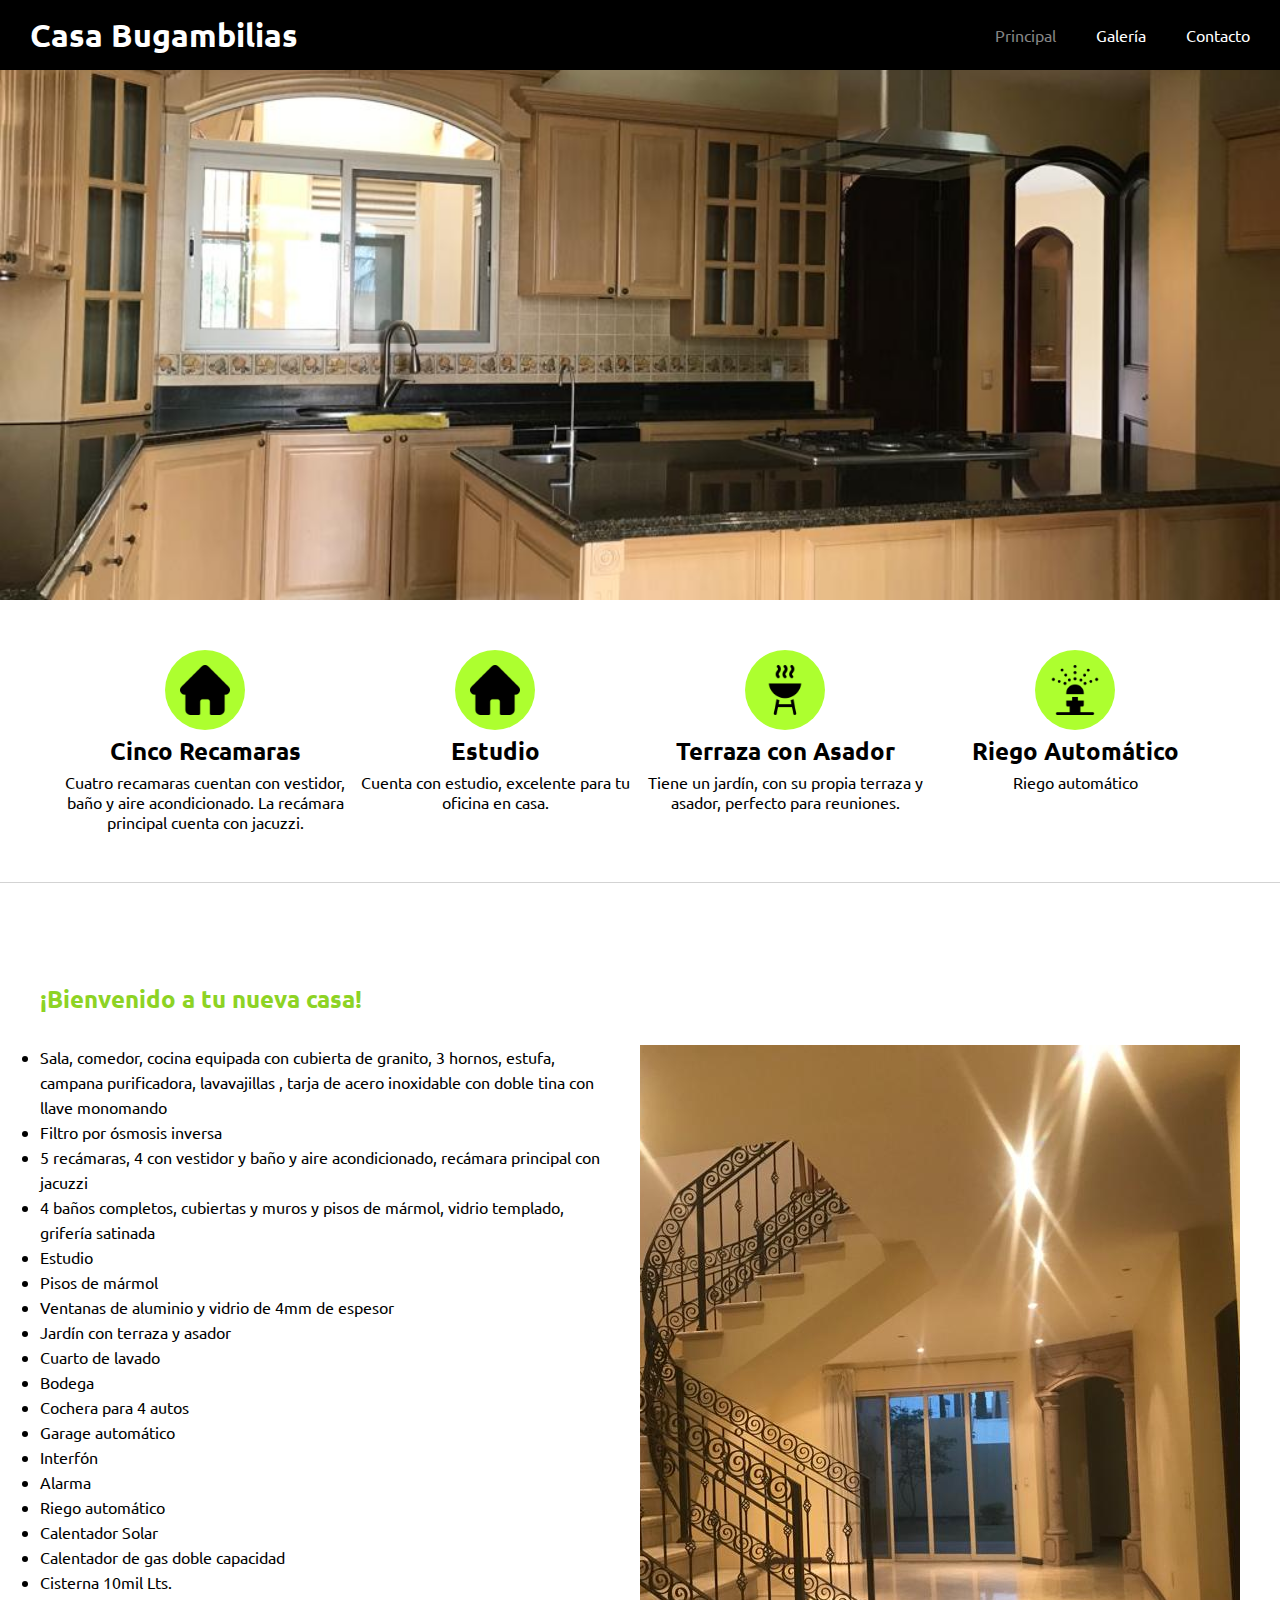
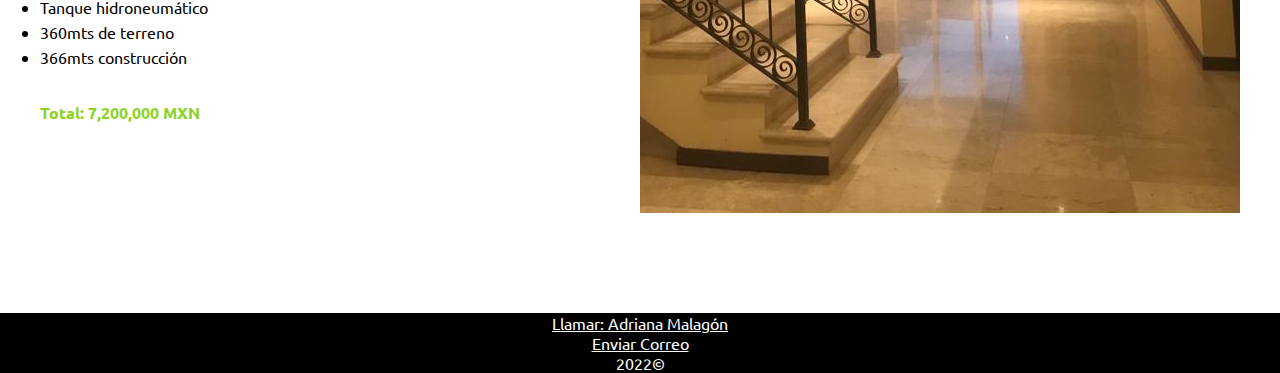
<file: index.html>
<html lang="es">
    <head>
        <meta charset="UTF-8">
        <meta http-equiv="X-UA-Compatible" content="IE=edge">
        <meta name="viewport" content="width=device-width, initial-scale=1.0">
        <link rel="stylesheet" href="./sources/styles.css">
        <title>CASA EN BUGAMBILIAS</title>
    </head>
    <body>
        <div class="nav-bar">
            <h1>Casa Bugambilias</h1>
            <a class="cel-only" href="./info/galeria.html">Ver en Galería</a>
            <ul class="nav-items">
                <li class="act"><a>Principal</a></li>
                <li class="non"><a href="./info/galeria.html">Galería</a></li>
                <li class="non"><a href="./info/contacto.html">Contacto</a></li>
            </ul>

            <div class="hamburger">
                <span class="bar"></span>
                <span class="bar"></span>
                <span class="bar"></span>
            </div>
        </div>

        <div class="jumbo">
            
        </div>

        <div class="info-cards">

            <div class="card">
                <div class="med">
                    <img src="./media/iconos/home.png" alt="img-icon">
                </div>
                
                <h2>Cinco Recamaras</h2>
                <p>Cuatro recamaras cuentan con vestidor, baño y
                    aire acondicionado. La recámara principal cuenta con jacuzzi.
                </p>
            </div>

            <div class="card">
                <div class="med">
                    <img src="./media/iconos/home.png" alt="img-icon">
                </div>
                
                <h2>Estudio</h2>
                <p>Cuenta con estudio, excelente para tu oficina en casa.</p>
            </div>

            <div class="card">
                <div class="med">
                     <img src="./media/iconos/grill.png" alt="img-icon">
                </div>
 
                <h2>Terraza con Asador</h2>
                <p>Tiene un jardín, con su propia terraza y asador, perfecto para reuniones.</p>
            </div>

            <div class="card">
                <div class="med">
                    <img src="./media/iconos/sprinklers.png" alt="img-icon">
                </div>
                
                <h2>Riego Automático</h2>
                <p>Riego automático</p>
            </div>
        </div>

        <div class="general">
            <h2 class="sub">¡Bienvenido a tu nueva casa!</h2>

            <div class="info-flex">
                <div class="info">
                    <ul>
                        <li>Sala, comedor, cocina equipada con cubierta de granito, 3 hornos, estufa, campana purificadora, lavavajillas , tarja de acero inoxidable con doble tina con llave monomando</li>
                        <li>Filtro  por ósmosis inversa</li>
                        <li>5 recámaras, 4 con vestidor y baño y aire acondicionado, recámara principal con jacuzzi</li>
                        <li>4 baños completos, cubiertas y muros y pisos de mármol, vidrio templado, grifería satinada</li>
                        <li>Estudio</li>
                        <li>Pisos de mármol</li>
                        <li>Ventanas de aluminio y vidrio de 4mm de espesor </li>
                        <li>Jardín con terraza y asador</li>
                        <li>Cuarto de lavado</li>
                        <li>Bodega</li>
                        <li>Cochera para 4 autos</li>
                        <li>Garage automático </li>
                        <li>Interfón</li>
                        <li>Alarma</li>
                        <li>Riego automático </li>
                        <li>Calentador Solar</li>
                        <li>Calentador de gas doble capacidad</li>
                        <li>Cisterna 10mil Lts.</li>
                        <li>Tanque hidroneumático</li>
                        <li>360mts de terreno</li>
                        <li>366mts construcción </li>
                    </ul>

                    <span class="green">Total: 7,200,000 MXN</span>
                </div>

                <div class="flex">
                    <div id="pri-med">
                        <img src="./media/media (16).jpeg" alt="">
                    </div>
                    
                </div>
            </div>
        </div>



        <script src="./sources/script.js"></script>
    </body>

    <footer>
        <a href="tel: 33 1365 9566">Llamar: Adriana Malagón</a>
        <a href="mailto: admalagon8@gmail.com">Enviar Correo</a>
        <p>2022©</p>
    </footer>
</html>
</file>
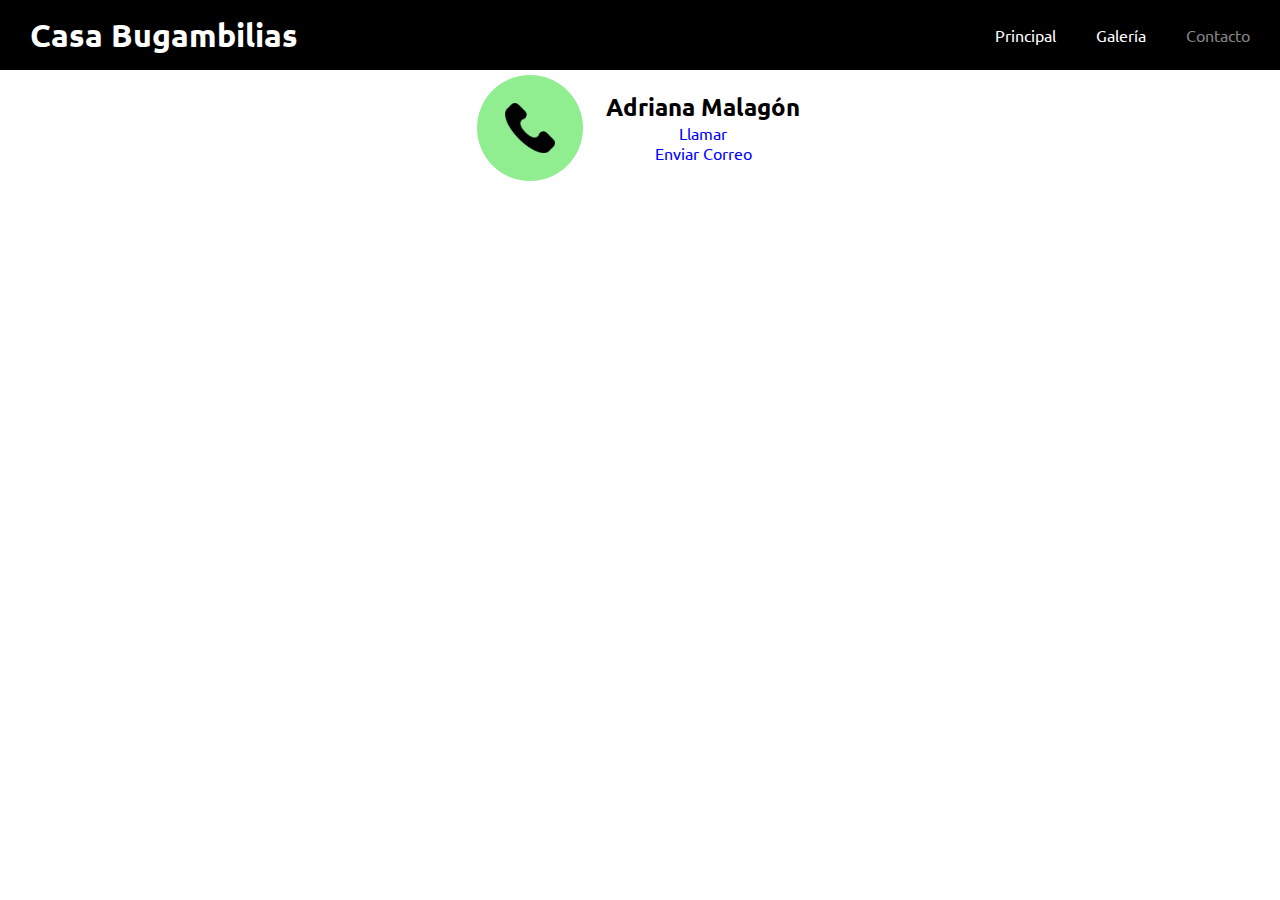
<file: info/contacto.html>
<html lang="es">
<head>
    <meta charset="UTF-8">
    <meta http-equiv="X-UA-Compatible" content="IE=edge">
    <meta name="viewport" content="width=device-width, initial-scale=1.0">
    <link rel="stylesheet" href="../sources/styles.css">
    <title>Contacto Casa Bugambilias</title>
</head>
<body>
    <div class="nav-bar">
        <h1>Casa Bugambilias</h1>
        <ul class="nav-items">
            <li class="non"><a href="../index.html">Principal</a></li>
            <li class="non"><a href="./galeria.html">Galería</a></li>
            <li class="act"><a>Contacto</a></li>
        </ul>

        <div class="hamburger">
            <span class="bar"></span>
            <span class="bar"></span>
            <span class="bar"></span>
        </div>
    </div>
    
    <div class="cont">
        <div class="icon">
            <a href="tel: 33 1365 9566"><img src="../media/iconos/phone-call.png" alt=""></a>
        </div>

        <div class="conti">
            <h2>Adriana Malagón</h2>
            <a href="tel: 33 1365 9566">Llamar</a>
            <a href="mailto: admalagon8@gmail.com">Enviar Correo</a>
        </div>
    </div>

    <script src="../sources/script.js"></script>
</body>


</html>
</file>
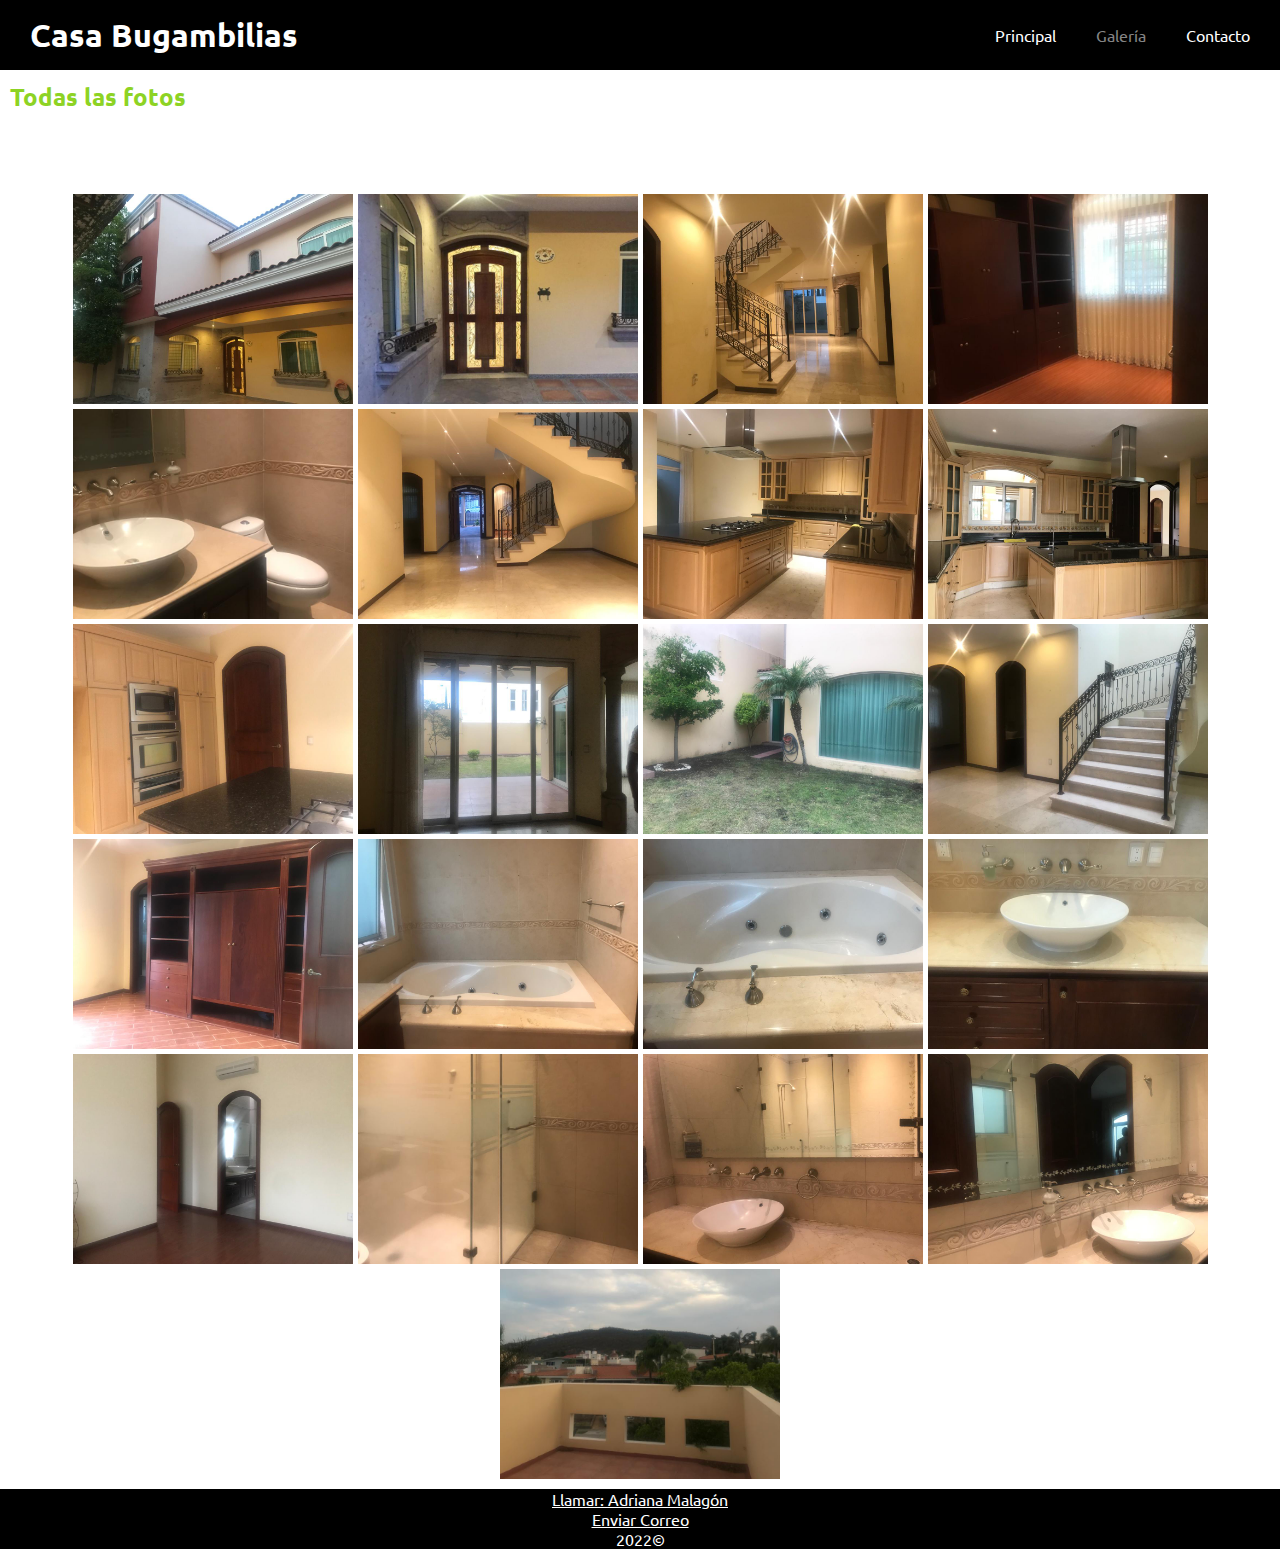
<file: info/galeria.html>
<html lang="es">
<head>
    <meta charset="UTF-8">
    <meta http-equiv="X-UA-Compatible" content="IE=edge">
    <meta name="viewport" content="width=device-width, initial-scale=1.0">
    <link rel="stylesheet" href="../sources/styles.css">
    <title>Galería de Casa Bugambilias</title>
</head>
<body>
    <div class="nav-bar">
        <h1>Casa Bugambilias</h1>
        <ul class="nav-items">
            <li class="non"><a href="../index.html">Principal</a></li>
            <li class="act"><a>Galería</a></li>
            <li class="non"><a href="./contacto.html">Contacto</a></li>
        </ul>

        <div class="hamburger">
            <span class="bar"></span>
            <span class="bar"></span>
            <span class="bar"></span>
        </div>
    </div>

    <div id="ninj">
    <h2 class="sub">
        Todas las fotos
    </h2>  
    </div>

    <div class="gal-flex">
        <div class="gal nig10">
            <img src="../media/media (18).jpeg" alt="">
        </div>

        <div class="gal nig33">
            <img src="../media/media (17).jpeg" alt="">
        </div>

        <div class="gal nig8">
            <img src="../media/media (16).jpeg" alt="">
        </div>

        <div class="gal nig33">
            <img src="../media/media (11).jpeg" alt="">
        </div>     
        
        <div class="gal nig">
            <img src="../media/media (9).jpeg" alt="">
        </div>

        <div class="gal nig6">
            <img src="../media/media (14).jpeg" alt="">
        </div>

        <div class="gal nig7">
            <img src="../media/media (15).jpeg" alt="">
        </div>        
        
        <div class="gal">
            <img src="../media/media (2).jpeg" alt="buga">
        </div>

        <div class="gal nig16">
            <img src="../media/media (5).jpeg" alt="">
        </div>

        <div class="gal nig12">
            <img src="../media/media (20).jpeg" alt="">
        </div>
        
        <div class="gal nig11">
            <img src="../media/media (19).jpeg" alt="">
        </div>

        <div class="gal nig13">
            <img src="../media/media.jpeg" alt="">
        </div>

        <div class="gal nig19">
            <img src="../media/media (8).jpeg" alt="">
        </div>

        <div class="gal nig18">
            <img src="../media/media (7).jpeg" alt="">
        </div>

        <div class="gal nig2">
            <img src="../media/media (10).jpeg" alt="">
        </div>

        <div class="gal nig17">
            <img src="../media/media (6).jpeg" alt="">
        </div>

        <div class="gal nig14">
            <img src="../media/media (3).jpeg" alt="">
        </div>

        <div class="gal nig">
            <img src="../media/media (4).jpeg" alt="">
        </div>

        <div class="gal nig1">
            <img src="../media/media (1).jpeg" alt="">
        </div>

        <div class="gal nig4">
            <img src="../media/media (12).jpeg" alt="">
        </div>

        <div class="gal nig">
            <img src="../media/media (13).jpeg" alt="">
        </div>
    </div>

    <script src="../sources/script.js"></script>
</body>

<footer>
    <a href="tel: 33 1365 9566">Llamar: Adriana Malagón</a>
    <a href="mailto: admalagon8@gmail.com">Enviar Correo</a>
    <p>2022©</p>
</footer>

</html>
</file>
<file: sources/styles.css>
@import url('https://fonts.googleapis.com/css2?family=Ubuntu:wght@300&display=swap');

*{
    margin: 0;
    padding: 0;
    font-family: 'Ubuntu', sans-serif;
}

.sub{
    color: rgb(141, 211, 36);
}

.nav-bar{
    color: #fff;
    display: flex;
    justify-content: space-between;
    align-items: center;
    height: 70px;
    margin: 0 auto;
    background-color: rgba(0, 0, 0, 1);
    z-index: 1;
    position:fixed;
    width: 100%;
}

.cel-only{
    display: none;
}

a.cel-only:link{
    text-decoration: underline;
}

.nav-bar h1{
    padding: 0 30px;
}

#ninj{
    padding:81px 10px;
}

a{
    color: #fff;
}

a:link{
    text-decoration: none;
}

.nav-items{
    display: flex;
    gap: 40px;
    list-style: none;
    padding: 0 30px;
}

.hamburger{
    display: none;
    cursor: pointer;
}

.act a:hover{
    cursor:not-allowed;
}

.act a{
    color: rgb(133, 133, 133);
}

.bar{
    display: block;
    width: 25px;
    height: 3px;
    margin: 5px auto;
    -webkit-transition: all 0.3s ease-in-out;
    transition: all 0.3s ease-in-out;
    background-color: rgb(255, 255, 255);
}

.jumbo{
    background-image: url('../media/media\ \(2\).jpeg');
    background-repeat: no-repeat;
    background-position: center;
    background-size: cover;
    height: 600px;
    width: 100%;
}

.info-cards{
    display: flex;
    justify-content: space-between;
    text-align: center;
    padding: 0px 60px 50px 60px;
    margin: 50px auto;
    border-bottom: 1px solid lightgray;
    padding-bottom: 50px;
}

.card{
    width: 300px;
}

.card h2{
    padding: 5px 0 ;
}

.med{
    margin: 0 auto;
    background-color: greenyellow;
    height: 80px;
    width: 80px;
    border-radius: 100%;
    display: flex;
    align-items: center;
    justify-content: center;
}

.info-cards img{
    width: 50px;
}

.general{
    margin: 100px auto;
    width: 1200px;
    color: rgb(141, 211, 36);
}

.info-flex{
    margin: 30px auto;
    width: 100%;
    color: #000;
    display: flex;
}

.info{
    width: 50%;
    line-height: 25px;
    padding-right: 30px;
}

.green{
    color: rgb(141, 211, 36);
    position: relative;
    top: 30px;
    font-weight: bolder;
}

.flex{
    width: 50%;
}

#pri-med{
    overflow: hidden;
}

#pri-med img{
    position: relative;
    right: 300px;
}

.gal-flex{
    width: 100%;
    display: flex;
    flex-wrap: wrap;
    justify-content: center;
    gap: 5px;
}

.gal{
    overflow: hidden;
    width: 280px;
    height: 210px;
    cursor: pointer;
    transition: 0.3s
}

.gal img{
    width: 100%;
    position: relative;

}



.gal.big{
    display: flex;
    align-items: center;
    justify-content: center;
    z-index: 5;
    position:fixed;
    margin: 0 auto;
    width: 750px;
    height: 100%;
    padding: 0 100%;
    background-color: #000000bf;
    top: 30px;
    transition: 0.3s;

}

footer{
    color: #fff;
    width: 100%;
    background-color: #000;
    height: fit-content;
    text-align: center;
    margin-top: 10px;
    display: flex;
    flex-direction: column;
}

footer a:link{
    text-decoration: underline;
}

.cont{
    padding: 75px 0;
    display: flex;
    justify-content: center;
    gap: 20px;
    align-items: center;
}

.icon{
    background-color: lightgreen;
    width: 106px;
    height: 106px;
    border-radius: 100%;
    display: flex;
    justify-content: center;
    align-items: center;
}

.icon img{
    width: 50px;
}

.conti{
    width: 200px;
    height: 75px;
    text-align: center;
    display: flex;
    flex-direction: column;
}

.conti a:link{
    color: blue;
}

.gal.nig img{
    position: relative;
    bottom: 140px;
}

.gal.nig33 img{
    position: relative;
    bottom: 60px;
}

@media only screen and (max-width: 425px){
  
    .hamburger{
        display: block;
        padding: 0 10px;
    }

    .nav-items{
        top: -100%;
        position: fixed;
        left: 0;
        gap: 0;
        flex-direction: column;
        background-color: rgb(0 0 0 / 84%);
        width: 100%;
        transition: 0.45s;
        height: 155px;
        padding: 0;
        text-align: center;
    }

    a{
        padding: 10px 0;

    }

    .nav-items li{
        margin: 16px auto;
        z-index: 0;
    }

    .nav-items.active{
        margin: 0 auto;
        top: 70px;
    }

    .info-cards{
        margin: 20px auto;
        flex-direction: column;
        width: 320px;
        padding: 0;
    }

    .card{
        margin: 40px auto;
    }

    .nav-bar h1{
        padding: 0 10px;
        font-size: 20px;
    }

    .jumbo{
        width: 100%;
        height: 310px;
    }

    .info-flex{
        flex-wrap: wrap;
    }

    .general{
        width: 99%;
    }

    .info{
        width: 100%;
        padding: 10px 20px;
        text-align: justify;
    }

    .flex{
        width: 100%;
    }

    #pri-med{
        margin-top: 20px;
        height: 360px;
    }

    #pri-med img{
        bottom: 247px;
    }

    .general h2{
        padding: 0 15px;
    }

    .gal.big{
        width: 100%;
    }

    .cel-only{
        display: block;
    }

    a.cel-only:link{
        text-decoration: underline;
    }

    .icon{
        width: 66px;
        height: 66px;
    }

    .icon img{
        width: 37px;
    }

    .cont{
        padding: 100px 0;
    }
}

@media only screen and (max-width: 1024px){

    .info-cards{
        display: flex;
        flex-wrap: wrap;
        flex-shrink: 1;
    }

    .card{
        margin-top: 30px;
        width: 200px;
    }

    .general{
        width: 100%;
        overflow: hidden;
    }

    .info-flex{
        flex-wrap: wrap;
    }

    .info{
        width: 100%;
        padding: 10px 40px;
        text-align: justify;
    }

    .flex{
        width: 100%;
    }

    .flex{
        width: 100%;
    }
    
    #pri-med{
        margin-top: 20px;
        height: 360px;
        width: 100%;
    }
    
    #pri-med img{
        bottom: 400px;
        width: 1330px
    }

}

@media only screen and (max-width: 768px){
    .card{
        width: 300px;
    }

    #pri-med img{
        bottom: 247px;
        width: 1070px
    }
}
</file>
